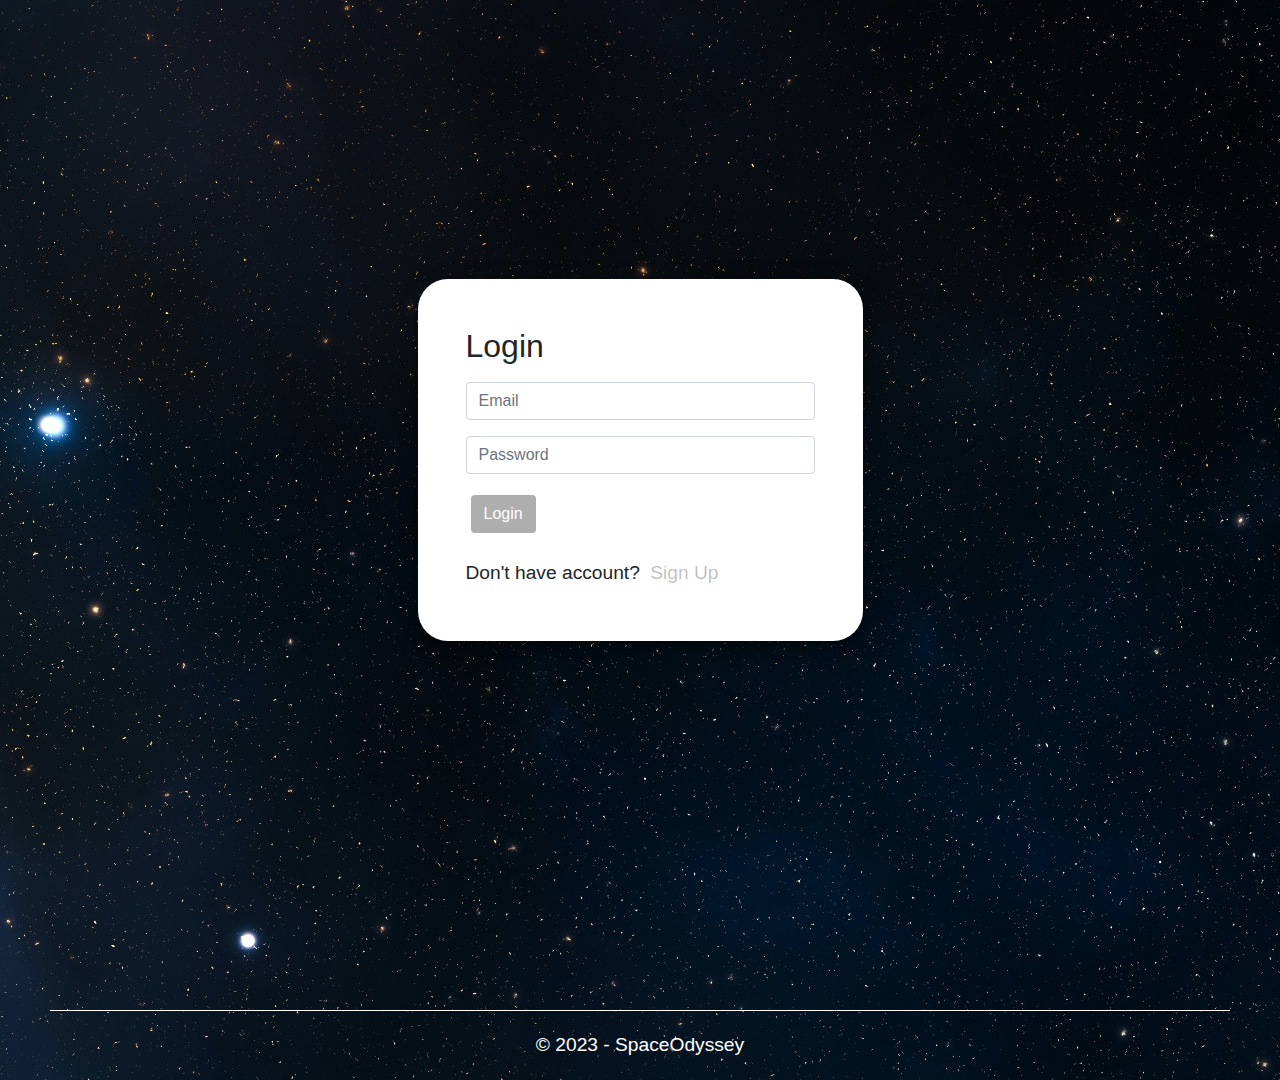
<file: index.html>
<!DOCTYPE html>
<html lang="en">
<head> 
    <meta charset="UTF-8">
    <meta http-equiv="X-UA-Compatible" content="IE=edge">
    <meta name="viewport" content="width=device-width, initial-scale=1.0">

    <title>SpaceOdyssey</title>
    <link rel="stylesheet" href="https://cdn.jsdelivr.net/npm/bootstrap@4.0.0/dist/css/bootstrap.min.css" integrity="sha384-Gn5384xqQ1aoWXA+058RXPxPg6fy4IWvTNh0E263XmFcJlSAwiGgFAW/dAiS6JXm" crossorigin="anonymous">
    <link rel="stylesheet" href="assets/css/style.css">
</head>

<body>
  <!--nav bar-->
  <nav class="nav" style="display:none;">
    <a class="nav-link active" href="#homepage">Home</a>
    <a class="nav-link" href="#card1">Quiz</a>
    <a class="nav-link" href="#deck1">Images</a>
    <a class="nav-link" href="#videos">Videos</a>
    <a class="nav-link" href="#facts">Facts</a>
  </nav>

  <div class="container" id="homepage">
  <div class="row justify-content-center align-items-center inner-row"> 
  <!--jumbotron-->
    <div class="jumbotron jumbotron-fluid" style="display:none">
          <div class="container1">
            <h1>SpaceOdyssey</h1>
            <p class="lead">Discover space</p>
          </div>
        </div>
            <div class="col-lg-5 col-md-7">
        <!--login form-->
                <div class="form-box login-form p-md-5 p-3" id="loginForm" style="display: non;">
                    <div class="form title">
                        <h2 class="fw-bold mb-3">Login</h2>
                    </div>
                    <form>
                        <div class="form-group">
                            <input type="email" class="form-control" id="email" aria-describedby="emailHelp" placeholder="Email">
                        </div>
                        <div class="form-group">
                            <input type="password" class="form-control" id="password" placeholder="Password">
                        </div>
                        <div id="msg1"></div>
                        <button type="submit" class="btn primaryBg text-white" id="login-btn">Login</button>
                    </form>
                        <div class="mt-3">
                            <span>Don't have account?</span> <button class="p-0 border-0 bg-transparent primaryColor signup-show">Sign Up</button>
                        </div>
                </div>
                <!--registration form-->
                <div class="form-box registration-form p-md-5 p-3" id="signupForm">
                    <div class="form title">
                        <h2 class="fw-bold mb-3">Create Your Account</h2>
                    </div>
                    <form>
                        <div class="form-group">
                            <input type="email" class="form-control" id="firstName" aria-describedby="emailHelp" placeholder="First Name">
                        </div>
                        <div class="form-group">
                            <input type="email" class="form-control" id="lastName" aria-describedby="emailHelp" placeholder="Last Name">
                        </div>
                        <div class="form-group">
                            <input type="email" class="form-control" id="email-2" aria-describedby="emailHelp" placeholder="Email">
                        </div>
                        <div class="form-group">
                            <input type="password" class="form-control" id="password-2" placeholder="Password">
                        </div>
                        <div id="msg"></div>
                        <button type="submit" class="btn primaryBg text-white" id="signup-btn">Sign Up</button>
                    </form>
                        <div class="mt-3">
                        <span>Already have account?</span> <button class="p-0 border-0 bg-transparent primaryColor login-show">Login</button>
                    </div>
                </div>
              </div>
              </div>
            </div>
      <!--Bootstrap cards-->
      <div class="card bg- text-black" id="card1" style="display:none">
        <img src="./assets/Images/unnamed-removebg-preview (1).png" width="" height="550" class="card-img" alt="...">
        <div class="card-img-overlay">
          <h2 class="card-title" style="margin-top:370px">Quiz</h2>
          <p class="card-text">Test you space knowledge with this short quiz</p>
          <button class="btn btn-primary" id="btn-quiz">Start quiz</button>
        </div>
      </div>

      <div class="card-deck" id="deck1" style="display: none;">
        <div class="card" id="img-card" style="background-color: gre;">
          <img src="./assets/Images/9169caa5-16d2-41b5-9c01-7c37363159a6 (2).jpg" width="" height="300" class="card-img-top" alt="...">
          <div class="card-body">
            <h5 class="card-title">Images</h5>
            <p class="card-text">NASA images</p>
            <button id="display-image" class="btn btn-primary">Explore</button>
          </div>
        </div>
        <div id="image-of-the-day"></div>
        <div class="card" id="videos" style="background-color: gre;">
          <img src="./assets/Images/pexels-pixabay-73910.jpg" width="" height="300" class="card-img-top" alt="...">
          <div class="card-body">
            <h5 class="card-title">Videos</h5>
            <p class="card-text">NASA videos</p>
            <a href="#" class="btn btn-primary">Explore</a>
          </div>
        </div>
        <div class="card" id="facts" style="background-color: gre;">
          <img src="./assets/Images/iss032e025274_small.jpg" width="" height="300" class="card-img-top" alt="...">
          <div class="card-body">
            <h5 class="card-title">Facts</h5>
            <p class="card-text">Daily facts</p>
            <button id="display-facts" class="btn btn-primary">Explore</button>
          </div>
        </div>
        <div id="img-title" style="display:none;">Image-of-the-day</div>
        <div id="image-facts"></div>
      </div>
      <!-- QUIZ -->
            <div class="quiz" style= "display: none">
              <div class="scores"><a href="highscores.html">View Highscores</a></div>
              <div class="timer">Time: <span id="time">0</span></div>
              <div class="wrapper">
                <div id="start-screen" class="start">
                  <h1>Cosmos Quiz Challenge</h1>
                  <p>
                    Try to answer the following code-related questions within the time
                    limit. Keep in mind that incorrect answers will penalize your
                    score/time by ten seconds!
                  </p>
                  <button class="trial" id="start">Start Quiz</button>
                </div>
                <div id="questions-ctn" class="hide">
                  <h2 id="question-title"></h2>
                  <div id="answer-buttons" class="answers">
                    <button class="button">Ans1</button>
                    <button class="button">Ans2</button>
                    <button class="button">Ans3</button>
                    <button class="button">Ans4</button>
                    </div>
                </div>
                <div id="end-screen" class="hide">
                  <h2>All done!</h2>
                  <p>Your final score is: <span id="final-score"></span>.</p>
                  <p>
                    Enter initials: <input type="text" id="initials" max="3" />
                    <button id="submit">Submit</button>
                  </p>
                </div>
                <div id="feedback" class="feedback "></div>
              </div>
            </div>

      <!-- NASA videos -->
      <div id="nasa-video" class="hide">
        <h3>133 Days on the Sun</h3>
        <iframe width="560" 
                height="315" 
                src="https://www.youtube.com/watch?v=Sv3eXRN7hLo&t=313s" 
                title="YouTube video...autoplay; clipboard-write; encrypted-media; gyroscope; picture-in-picture" 
                allowfullscreen></iframe>
        <h3>Lucy Spacecraft Will Slingshot Around Earth</h3>
        <iframe width="560" 
                height="315" 
                src="https://www.youtube.com/watch?v=BD7SVOQA440&t=72s" 
                title="YouTube video...autoplay; clipboard-write; encrypted-media; gyroscope; picture-in-picture" 
                allowfullscreen></iframe>
        <h3>NASA's SpaceX Crew-4 Mission Undocking from the International Space Station</h3>
        <iframe width="560" 
                height="315" 
                src="https://www.youtube.com/watch?v=PS-ps_rVNYc&t=1231s" 
                title="YouTube video...autoplay; clipboard-write; encrypted-media; gyroscope; picture-in-picture" 
                allowfullscreen></iframe>
        <h3>NASA's SpaceX Crew-4: A Scientific Journey</h3>
        <iframe width="560" 
                height="315" 
                src="https://www.youtube.com/watch?v=J61Y5AJ-Kog&t=82s" 
                title="YouTube video...autoplay; clipboard-write; encrypted-media; gyroscope; picture-in-picture" 
                allowfullscreen></iframe> 
        <h3>New Supercomputer Simulation Sheds Light on Moon’s Origin</h3>
        <iframe width="560" 
                height="315" 
                rc="https://www.youtube.com/watch?v=kRlhlCWplqk" 
                title="YouTube video...autoplay; clipboard-write; encrypted-media; gyroscope; picture-in-picture" 
                allowfullscreen></iframe>       
        <h3>Evolution of the Moon</h3>
        <iframe width="560" 
                height="315" 
                src="https://www.youtube.com/watch?v=UIKmSQqp8wY" 
                title="YouTube video...autoplay; clipboard-write; encrypted-media; gyroscope; picture-in-picture" 
                allowfullscreen></iframe>
      </div>
    </div>
      <!--footer-->
      <div class="footer">
      <div class="copyright">	© 2023 - SpaceOdyssey</div>
      </div>  
    <script src="https://cdnjs.cloudflare.com/ajax/libs/jquery/3.2.1/jquery.min.js"></script>
    <!--<script src="https://code.jquery.com/jquery-3.3.1.slim.min.js" integrity="sha384-q8i/X+965DzO0rT7abK41JStQIAqVgRVzpbzo5smXKp4YfRvH+8abtTE1Pi6jizo" crossorigin="anonymous"></script>-->
    <script src="./assets/js/script.js"></script>
    <script src="./assets/js/questions.js"></script>
    <script src="./assets/js/quiz.js"></script>
</body>
</html>
</file>
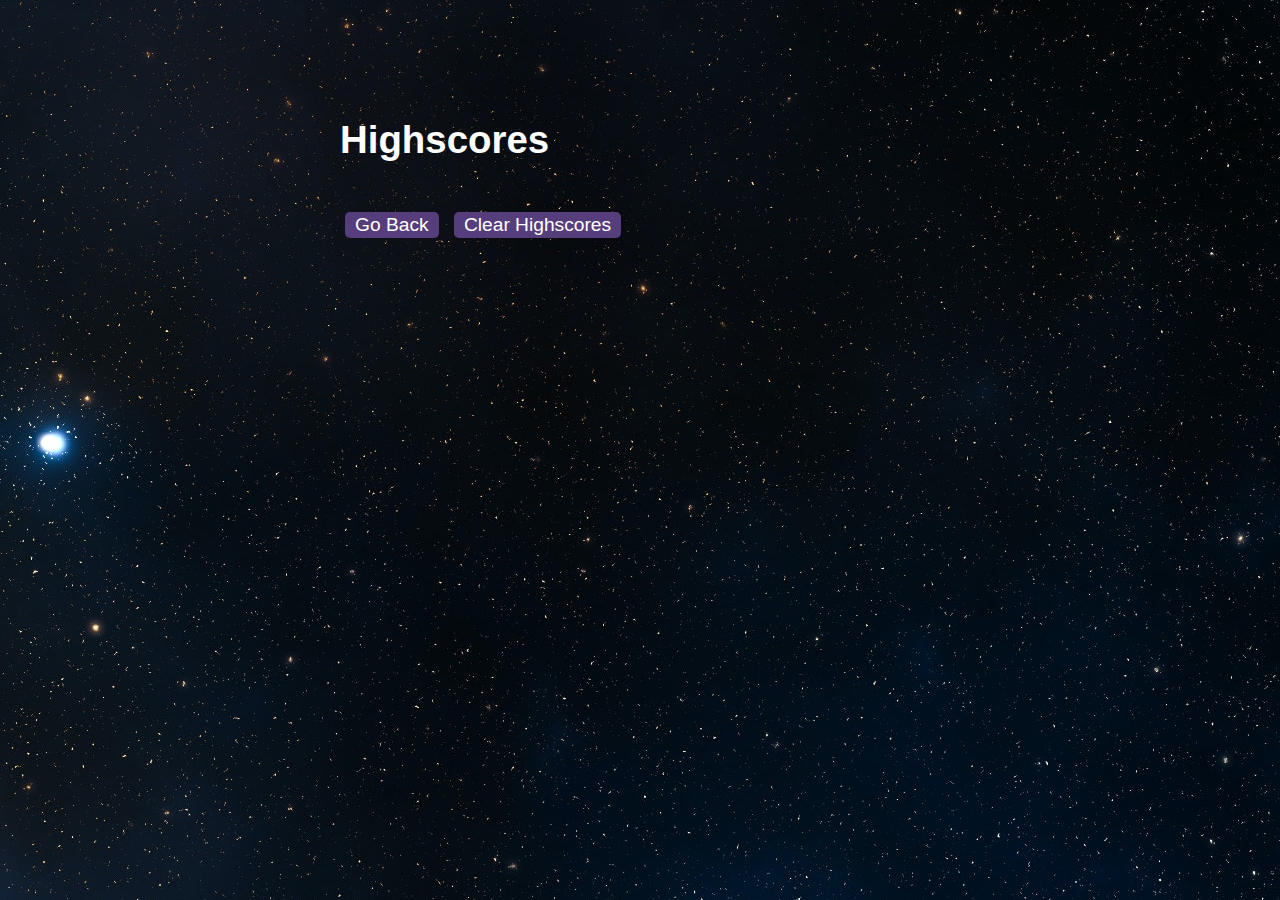
<file: highscores.html>
<!DOCTYPE html>
    <html lang="en">
    <head>
        <meta charset="UTF-8" />
        <meta name="viewport" content="width=device-width, initial-scale=1.0" />
        <meta http-equiv="X-UA-Compatible" content="ie=edge" />
        <title>Highscores</title>

        <link rel="stylesheet" href="./assets/css/style.css" />
    </head>

    <body>
        <div class="wrapper">
        <h1 id="subtitle">Highscores</h1>
        <ol id="highscores"></ol>

        <a href="index.html"><button>Go Back</button></a>
        <button id="clear">Clear Highscores</button>
        </div>

        <script src="./assets/js/scores.js"></script>
    </body>
    </html>
</file>
<file: assets/css/style.css>
body {
    font-family: 'Roboto';
    background-image: url("../Images/pexels-frank-cone-3214110.jpg");
    background-position: center;
    }

    /*Nav bar moved to the right*/
    .nav{
        float: right;
        margin-right: 100px;
    }

    /*hover effect added to nav bar links*/
.nav-link{
    transition: all 0.5s ease-in-out;
    color: white;
}

.jumbotron{
    background-color: rgba(0, 0, 0, 0);
}
.jumbotron h1{
    margin-top: 200px;
    margin-left: 350px;
    margin-bottom: 10px;
    font-weight: bold;
    color:white;
}

.jumbotron p{
    margin-left: 420px;
    margin-top: 20px;
    color:white;
}

/*login and registration form design*/
    .form-box{
        border-radius: 30px;
    }

    .inner-row {
        height: 100vh;
    }

/*button animation*/
    .primaryBg{
        background: rgba(31, 29, 29, 0.356);
        box-shadow: inset 0 0 0 0;
        transition: ease-out 0.5s;
        outline: none;
    }

    .primaryBg:hover{
        box-shadow: inset 100px 0 0 0 black;
    }

    .primaryColor{
        color: rgba(0, 0, 0, 0.267);
    }

    .form-box{
        background:#fff;
        box-shadow: 0 0 20px 0 rgba(0, 0, 0, 0.2), 0 5px 5px 0 rgba(0, 0, 0, 0.24);
    }

    .registration-form{
        display: none;
    }

    /* QUIZ STYLING */
    body {
        font-family: Arial;
        font-size: 120%;
        height: 350px;
        background-color: white;
        padding: 10px 0 10px 0;
        
        }
        
    a {
        color: #563d7c;
        text-decoration: none;
        transition: color 0.1s;
        }
        
    a:hover {
        color: #8570a5;
        }
        
    button {
        display: inline-block;
        margin: 5px;
        cursor: pointer;
        font-size: 100%;
        background-color: #563d7c;
        border-radius: 5px;
        padding: 2px 10px;
        color: white;
        border: 0;
        transition: background-color 0.1s;
        }
        
    button:hover {
        background-color: #8570a5;
        }
        
    .answers button {
        display: block;
        }
        
    input[type="text"] {
        font-size: 100%;
        }
        
    ol {
        padding-left: 0px;
        max-height: 400px;
        overflow: auto;
        }
        
    li {
        padding: 5px;
        list-style: decimal inside none;
        }
        
    li:nth-child(odd) {
        background-color: #f3edfc;
        }
        
    .wrapper {
        margin: 100px auto 0 auto;
        max-width: 600px;
        }

    #subtitle{
        color:white;
    }
        
    .hide {
        display: none;
        }
        
    .start {
        text-align: center;
        color: white;
        }

    .scores {
        margin: 0px 0px 5px 10px;
        }

    .scores a{
        color: white;
    }
        
    .feedback {
        font-style: italic;
        font-size: 120%;
        margin-top: 20px;
        padding-top: 10px;
        color: gray;
        border-top: 2px solid #ccc;
        }
        
    .timer {
        margin: 0px 0px 0px 10px;
        right: 10px;
        color:white;
        }

    #question-title{
        color:white;
    }

    #end-screen{
        color:white;
    }

    .text-black{
        margin: 0px 20px 20px 20px;
        background-color: black;
    }

    .card-deck{
        margin: 0px 5px 30px 5px;
    }

    .card{
        background-color: rgba(128, 128, 128, 0.068);
        color: white;
    }

    .card-title{
        font-weight: 800;
    }

/*button animation*/
    .btn-primary{
        background: rgba(4, 4, 66, 0.397);
        box-shadow: inset 0 0 0 0;
        transition: ease-out 0.5s;
        outline-color: none;
    }

    .btn-primary:hover{
        box-shadow: inset 100px 0 0 0 rgb(64, 108, 134);
    }

/*image-of-the-day styles*/
    #image-of-the-day{
        color: white;
        margin: 0px 0px 0px 5px;
    }

    #img-title{
        position: relative;
        bottom: 960px;
        color: white;
        margin: 0px 0px 0px 10px;
        font-weight: bolder;
        font-size:xx-large;
    }

/*video styles*/
#nasa-video{
    color: white;
    margin: 0px 0px 0px 20px;
}

#nasa-video h2{
    font-size:xx-large;
    font-weight:bolder;
}

/*fact-of-the-day styles*/
    #image-facts{
        color: white;
        margin: 0px 0px 0px 5px;
    }

/*videos styles*/
#nasa-video{
    color: white;
    margin: 0px 0px 0px 50px;
}

#nasa-video h2{
    font-weight:bolder;
    font-size:xx-large;
}

    .footer{
        display: flex;
        align-items: center;
        justify-content: center;
        border-top: 1px solid white;
        margin: 100px 50px 0px 50px;
        color: white;
    }

    .copyright{
        text-align: center;
        padding: 20px 0px 20px 0px;
        width: 100%;
    }
</file>
